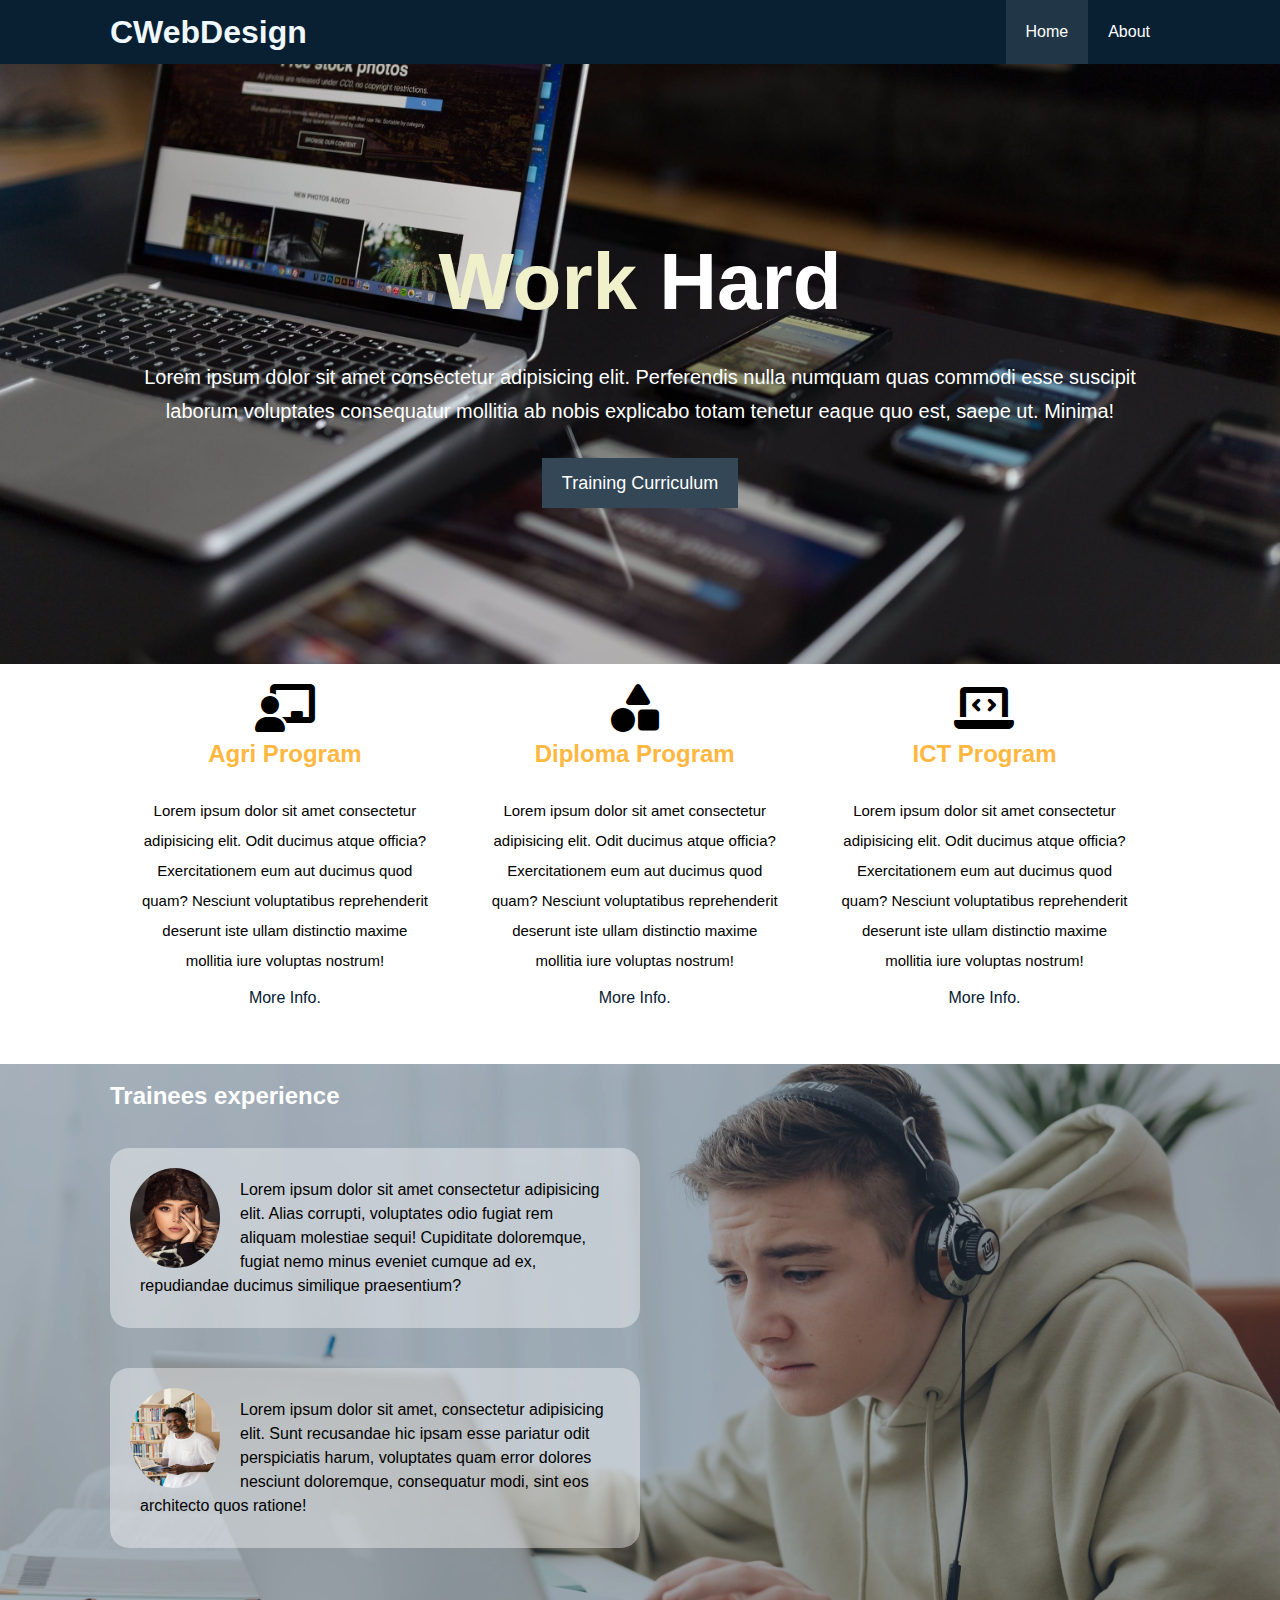
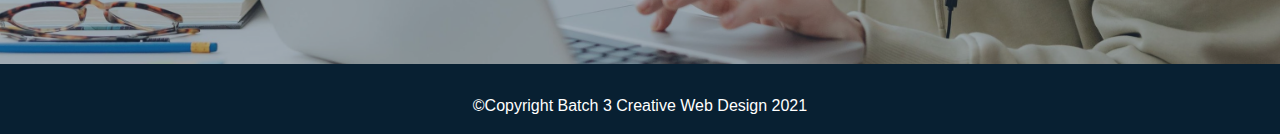
<file: index.html>
<!DOCTYPE html>
<html lang="en">
<head>
    <meta charset="UTF-8">
    <meta http-equiv="X-UA-Compatible" content="IE=edge">
    <meta name="viewport" content="width=device-width, initial-scale=1.0">
    <link rel="stylesheet" href="/css/style.css">
    <link rel="stylesheet" href="https://cdnjs.cloudflare.com/ajax/libs/font-awesome/6.0.0-beta2/css/all.min.css">
    <link rel="stylesheet" href="https://cdnjs.cloudflare.com/ajax/libs/animate.css/4.1.1/animate.min.css">
    <title>CWD &copy; Training</title>
</head>
<body>
    <!-- nzvigztion section -->
    <header>
        <nav id="navbar">
            <div class="container">
            <h1 style="color: aliceblue;" bac>CWebDesign</h1>
            <ul>
                <li><a class="active" href="index.html">Home</a></li>
                <li><a href="about.html">About</a></li>
            </ul>
        </div>
        </nav>
        <!-- hero section -->
        <section id="hero">   
            <div class="hero-content">
                <div class="container"> 
                    <h1><span class="primary-text">Work</span> Hard</h1>
                    <p class="text-lead">Lorem ipsum dolor sit amet consectetur adipisicing elit. 
                        Perferendis nulla numquam quas commodi esse suscipit laborum voluptates consequatur mollitia ab nobis explicabo 
                        totam tenetur eaque quo est, saepe ut. Minima!</p>
                    <a class="btn" href="about.html">Training Curriculum</a>
                </div>
            </div>
        </section>
    </header>
    <!-- end of header -->
<section id="about">
        <div class="container">
            <div class="content-1">
                <i class="fa fa-chalkboard-teacher fa-3x"></i>
                <h2>Agri Program</h2>
                <p>Lorem ipsum dolor sit amet consectetur adipisicing elit. 
                    Odit ducimus atque officia? Exercitationem eum aut ducimus quod quam? Nesciunt voluptatibus reprehenderit deserunt iste ullam distinctio maxime mollitia
                     iure voluptas nostrum!</p>
                     <a class="c-btn" href="#">More Info.</a>
            </div>   
            <div class="content-2">
                <i class="fa fa-shapes fa-3x"></i>
                <h2>Diploma Program</h2>
                <p>Lorem ipsum dolor sit amet consectetur adipisicing elit. 
                    Odit ducimus atque officia? Exercitationem eum aut ducimus quod quam? Nesciunt voluptatibus reprehenderit deserunt iste ullam distinctio maxime mollitia
                     iure voluptas nostrum!</p>
                     <a class="c-btn" href="#">More Info.</a>
            </div> 
            <div class="content-3">
                <i class="fa fa-laptop-code fa-3x"></i>
                <h2>ICT Program</h2>
                <p>Lorem ipsum dolor sit amet consectetur adipisicing elit. 
                    Odit ducimus atque officia? Exercitationem eum aut ducimus quod quam? Nesciunt voluptatibus reprehenderit deserunt iste ullam distinctio maxime mollitia
                     iure voluptas nostrum!</p>
                     <a class="c-btn" href="#">More Info.</a>
            </div>     
        </div>
</section>
<!-- section testemonial -->
<section id="testimonials"> 
    <div class="row">
         <div class="container"> 
            <h2 class="lead-head">Trainees experience</h2>
            <div class="testimonial bg-primary">
                <img src="/image/section_image_3.jpg" alt="div_img_3">
                <p>Lorem ipsum dolor sit amet consectetur adipisicing elit. Alias corrupti, 
                voluptates odio fugiat rem aliquam molestiae sequi! Cupiditate doloremque, 
                fugiat nemo minus eveniet cumque ad ex, repudiandae ducimus similique praesentium?</p>
            </div>
            <div class="testimonial bg-primary">
                <img src="/image/section_image_2.jpg" alt="div_img_2">
                <p>Lorem ipsum dolor sit amet, consectetur adipisicing elit.
                 Sunt recusandae hic ipsam esse pariatur odit perspiciatis harum, 
                 voluptates quam error dolores nesciunt doloremque, 
                consequatur modi, sint eos architecto quos ratione!</p>
            </div>
        </div>
    </div>
</section>
<!-- footer section -->
<footer>
    <div class="container">
        <p>&copy;Copyright Batch 3 Creative Web Design 2021</p>
    </div>
</footer>
</body>
</html>
</file>
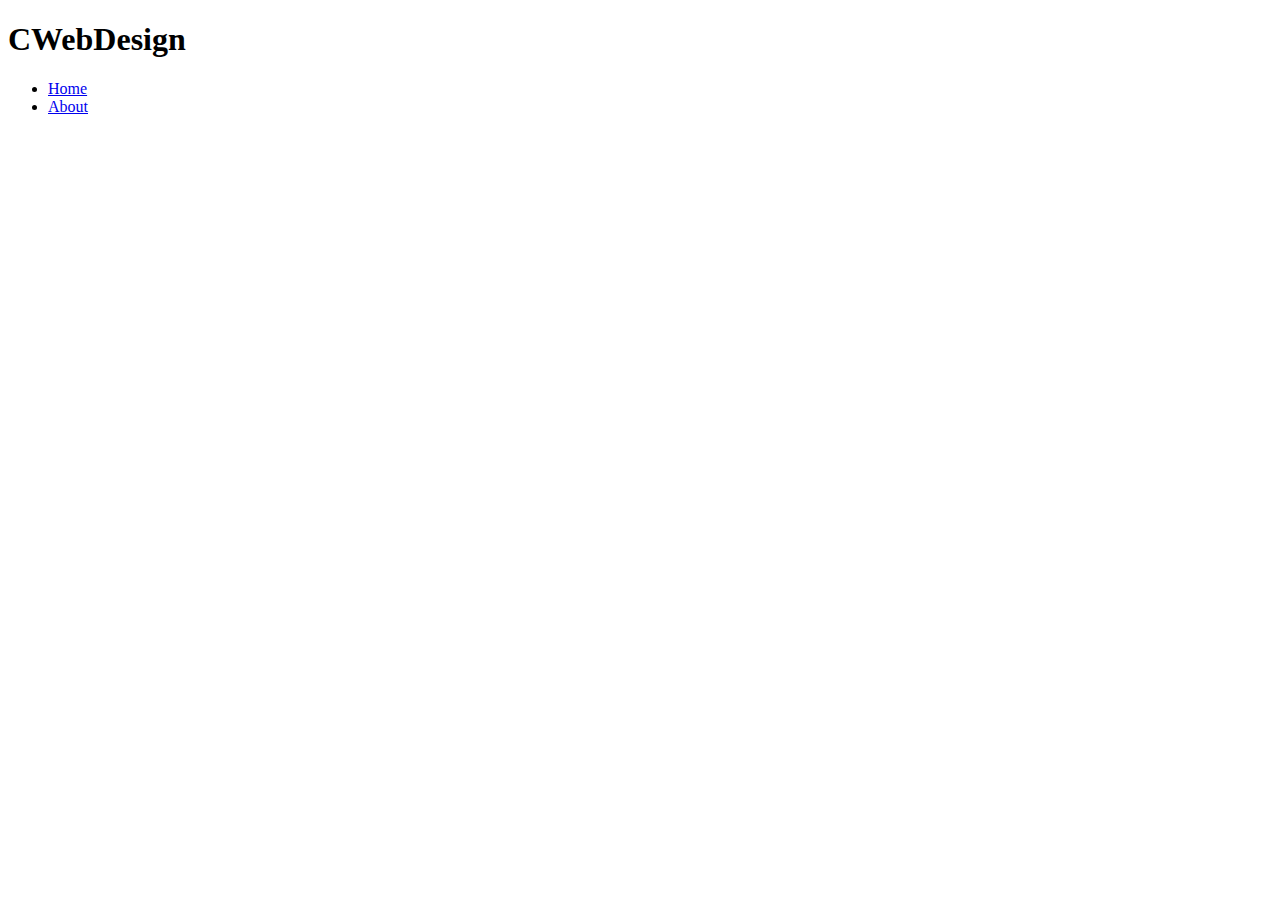
<file: CWD © Training.html>
<!DOCTYPE html>
<!-- saved from url=(0032)http://127.0.0.1:5500/index.html -->
<html lang="en"><head><meta http-equiv="Content-Type" content="text/html; charset=UTF-8">
    
    <meta http-equiv="X-UA-Compatible" content="IE=edge">
    <meta name="viewport" content="width=device-width, initial-scale=1.0">
    <title>CWD © Training</title>
</head>
<body>
    <header>
        <nav>
            <h1>CWebDesign</h1>
            <ul>
                <li><a href="http://127.0.0.1:5500/index.html">Home</a></li>
                <li><a href="http://127.0.0.1:5500/about.html">About</a></li>
            </ul>
        </nav>
    </header>
    
<!-- Code injected by live-server -->
<script type="text/javascript">
	// <![CDATA[  <-- For SVG support
	if ('WebSocket' in window) {
		(function () {
			function refreshCSS() {
				var sheets = [].slice.call(document.getElementsByTagName("link"));
				var head = document.getElementsByTagName("head")[0];
				for (var i = 0; i < sheets.length; ++i) {
					var elem = sheets[i];
					var parent = elem.parentElement || head;
					parent.removeChild(elem);
					var rel = elem.rel;
					if (elem.href && typeof rel != "string" || rel.length == 0 || rel.toLowerCase() == "stylesheet") {
						var url = elem.href.replace(/(&|\?)_cacheOverride=\d+/, '');
						elem.href = url + (url.indexOf('?') >= 0 ? '&' : '?') + '_cacheOverride=' + (new Date().valueOf());
					}
					parent.appendChild(elem);
				}
			}
			var protocol = window.location.protocol === 'http:' ? 'ws://' : 'wss://';
			var address = protocol + window.location.host + window.location.pathname + '/ws';
			var socket = new WebSocket(address);
			socket.onmessage = function (msg) {
				if (msg.data == 'reload') window.location.reload();
				else if (msg.data == 'refreshcss') refreshCSS();
			};
			if (sessionStorage && !sessionStorage.getItem('IsThisFirstTime_Log_From_LiveServer')) {
				console.log('Live reload enabled.');
				sessionStorage.setItem('IsThisFirstTime_Log_From_LiveServer', true);
			}
		})();
	}
	else {
		console.error('Upgrade your browser. This Browser is NOT supported WebSocket for Live-Reloading.');
	}
	// ]]>
</script>
</body></html>
</file>
<file: css/style.css>
*{
    margin: 0;
    padding: 0;
    box-sizing: border-box;
}

html,
body{
    font-family: 'Segoe UI', Tahoma, Geneva, Verdana, sans-serif;
    line-height: 1.5em;
}
a{
    color:#333;
    text-decoration: none;

}
h1, h2, h3{
    padding-bottom: 20px;
}
p{
    margin: 10px;
}
/* navigation section */
#navbar{
    background: #082032;
    overflow: auto;
    color: #fff;
}
#navbar a{
    color: #fff;
}
#navbar ul{
    list-style: none;
    float: right;
}
#navbar ul li{
    float: left;
}
#navbar ul li a{
    display: block;
    padding: 20px;
}
#navbar h1{
    float: left;
    padding-top: 20px;
}
#navbar ul li a:hover{
    background: #334756;
    color: #ff4c29;
}
#navbar ul li a.active{
    background: rgba(255, 255, 255, 0.1);
}
.container{
    margin: auto;
    max-width: 1100px;
    overflow: auto;
    padding: 0 20px;
}
/* hero section */
#hero{
    background: url("../image/244098018_424610195750419_7988451941666883432_n.jpg") no-repeat center center/cover;
    height: 600px;
}
#hero .hero-content{

    color: #fff;
    text-align: center;
    padding-top: 170px;
}

#hero .hero-content h1{
    font-size: 60pt;
    line-height: 1.2em;
}
.primary-text{
    color: #f0f0cb;
}
#hero .hero-content p{
    padding-bottom: 20px;
    line-height: 1.7em;
}
.text-lead{
    font-size: 20px;
}
.btn{
    display: inline-block;
    font-size: 18px;
    color: #fff;
    background: #334756;
    padding: 13px 20px;
    border: none;
    cursor: pointer;
}
/* about section */
#about{
    height: 400px;
}   
#about p{
    line-height: 2em;
}
#about h2{
    color: #ffb740;
}
#about i{
    margin-bottom: 10px;
}
#about p{
    line-height: 2em;
    font-size: 15px;
}
#about .content-1, #about .content-2, #about .content-3{
    float: left;
    width: 33%;
    overflow: hidden;
    text-align: center;
    padding: 20px;
}
#about a.c-btn{
    color: #082032;
}
#about a.c-btn:hover{
    color: #ffb740;
}
#testimonials{
    background: url("../image/new_image.jpg") no-repeat center center/cover;
    height: 600px;
    overflow: hidden;
}
#testimonials .testimonial img{
    height: 100px;
    width: 90px;
    float: left;
    margin-right: 20px;
    border-radius: 50%;
}   
/* adding color overlay on background */
.row{ 
    background: rgba(39, 62, 84, 0.4);
    overflow: hidden;
    height: 600px;
    z-index: 2;
}   
#testimonials .lead-head{
    color: #fff;
    padding-top: 20px;
    margin-bottom: 20px;
}   
 .bg-primary{
    background: rgba(255, 255, 255, 0.4);
}
#testimonials .testimonial{
    padding: 20px;
    width: 50%;
    margin-bottom: 40px;
    border-radius: 1.2em;
}
/* footer */
footer{
    background: #082032;
    height: 70px;
    overflow: auto;
    text-align: center;
    padding-top: 20px;
}
footer p{
    color: #fff;
}
</file>
